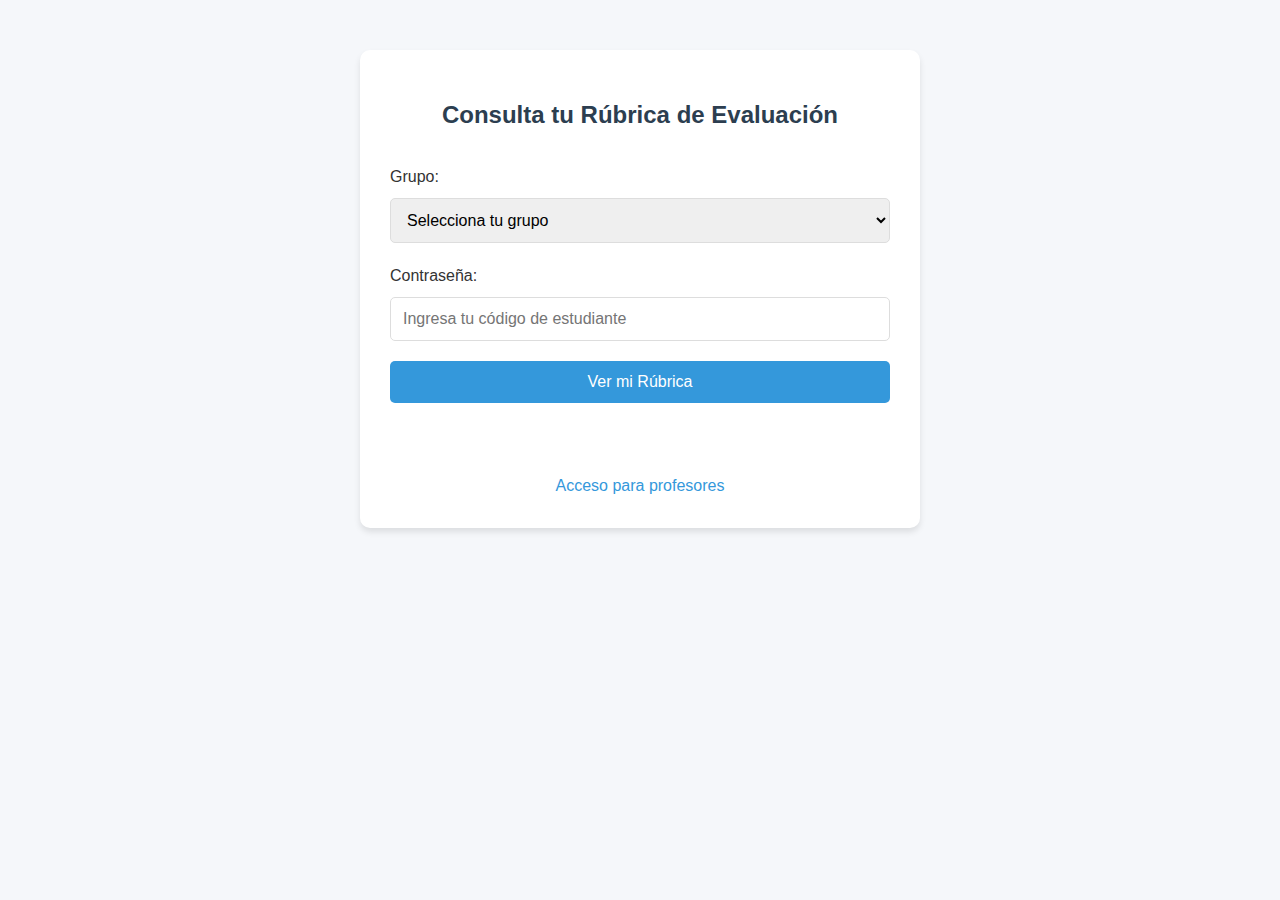
<file: index.html>
<!DOCTYPE html>
<html lang="es">
<head>
  <meta charset="UTF-8">
  <meta name="viewport" content="width=device-width, initial-scale=1.0">
  <title>Consulta de Rúbricas - Lic. Matemáticas</title>
  <link rel="stylesheet" href="styles.css">
</head>
<body>
  <div class="login-container">
    <h1>Consulta tu Rúbrica de Evaluación</h1>
    <form id="loginForm">
      <div class="form-group">
        <label for="grupo">Grupo:</label>
        <select id="grupo" required>
          <option value="">Selecciona tu grupo</option>
          <option value="Grupo1">Grupo 1 - Paula y Julieth</option>
          <option value="Grupo2">Grupo 2 - Estefania y Thalia</option>
          <option value="Grupo3">Grupo 3 - María José y Santiago</option>
          <option value="Grupo4">Grupo 4 - Jhon Jairo y William</option>
          <option value="Grupo5">Grupo 5 - Jeidy y Stip</option>
          <option value="Grupo6">Grupo 6 - Daniel y Nataly</option>
          <option value="Grupo7">Grupo 7 - Laura y Iris</option>
          <option value="Grupo8">Grupo 8 - Ana y Andrés</option>
          <option value="Grupo9">Grupo 9 - Carlos</option>
          <option value="Grupo10">Grupo 10 - Nicole y Jean Paul</option>
        </select>
      </div>
      <div class="form-group">
        <label for="password">Contraseña:</label>
        <input type="password" id="password" required placeholder="Ingresa tu código de estudiante">
      </div>
      <button type="submit">Ver mi Rúbrica</button>
    </form>
    <div id="message" class="message"></div>
    
    <div class="admin-link">
      <a href="profesor/">Acceso para profesores</a>
    </div>
  </div>

  <script src="script.js"></script>
</body>
</html>
</file>
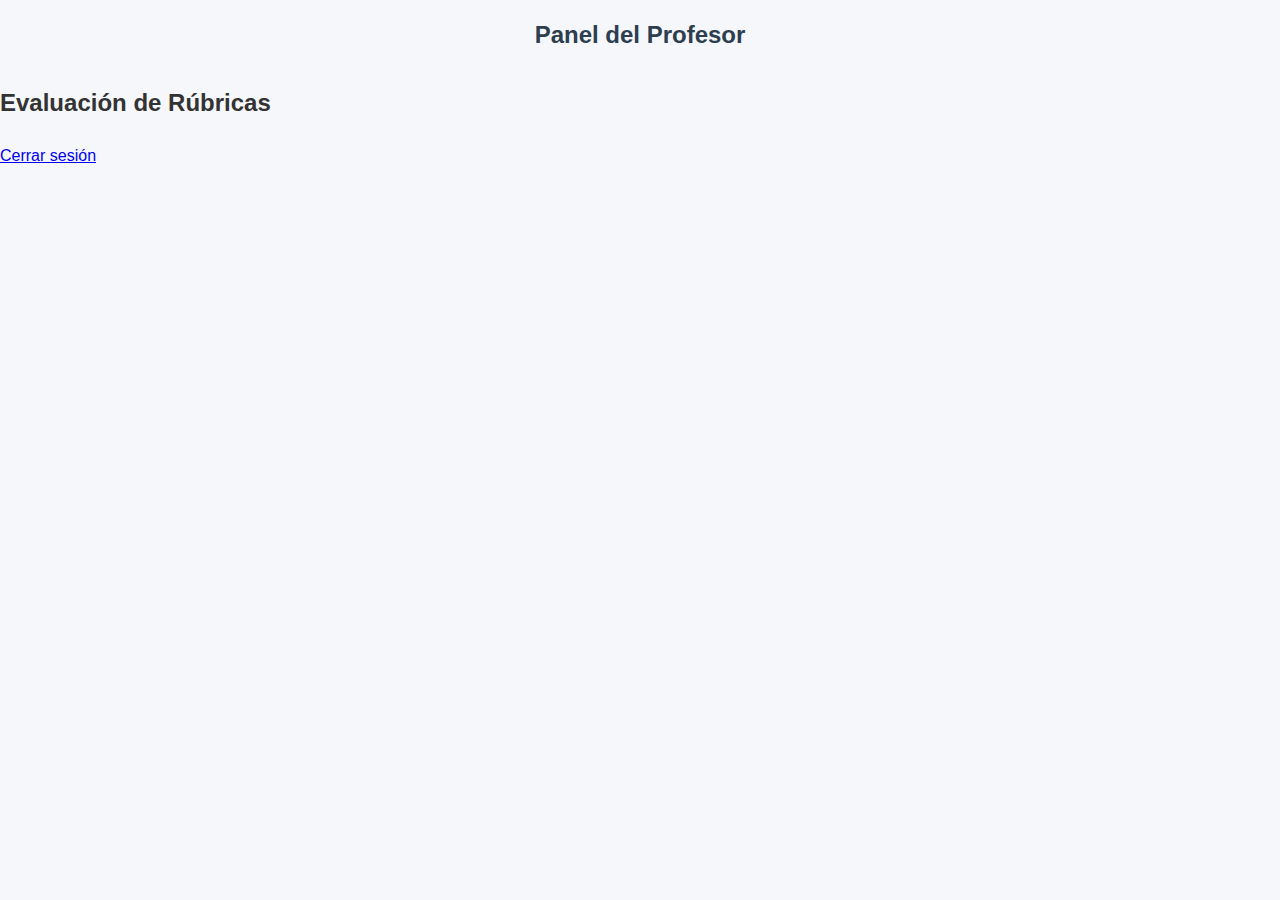
<file: indexpro.html>
<!DOCTYPE html>
<html lang="es">
<head>
  <meta charset="UTF-8">
  <meta name="viewport" content="width=device-width, initial-scale=1.0">
  <title>Panel del Profesor - Rúbricas</title>
  <link rel="stylesheet" href="../styles.css">
  <link rel="stylesheet" href="styles.css">
</head>
<body>
  <div class="profesor-container">
    <h1>Panel del Profesor</h1>
    <h2>Evaluación de Rúbricas</h2>
    
    <div class="tabs" id="tabs"></div>
    <div id="contenedor"></div>
    
    <div class="logout">
      <a href="../index.html">Cerrar sesión</a>
    </div>
  </div>

  <script src="script.js"></script>
</body>
</html>
</file>
<file: styles.css>
body {
  font-family: 'Segoe UI', Tahoma, Geneva, Verdana, sans-serif;
  background-color: #f5f7fa;
  margin: 0;
  padding: 0;
  color: #333;
  line-height: 1.6;
}

.login-container {
  max-width: 500px;
  margin: 50px auto;
  padding: 30px;
  background: white;
  border-radius: 10px;
  box-shadow: 0 4px 6px rgba(0, 0, 0, 0.1);
}

h1 {
  color: #2c3e50;
  text-align: center;
  margin-bottom: 30px;
  font-size: 24px;
}

.form-group {
  margin-bottom: 20px;
}

label {
  display: block;
  margin-bottom: 8px;
  font-weight: 500;
}

select, input {
  width: 100%;
  padding: 12px;
  border: 1px solid #ddd;
  border-radius: 5px;
  font-size: 16px;
  box-sizing: border-box;
}

button {
  width: 100%;
  padding: 12px;
  background-color: #3498db;
  color: white;
  border: none;
  border-radius: 5px;
  font-size: 16px;
  cursor: pointer;
  transition: background-color 0.3s;
}

button:hover {
  background-color: #2980b9;
}

.message {
  margin-top: 20px;
  padding: 10px;
  border-radius: 5px;
  text-align: center;
}

.error {
  background-color: #f8d7da;
  color: #721c24;
}

.success {
  background-color: #d4edda;
  color: #155724;
}

.admin-link {
  margin-top: 30px;
  text-align: center;
}

.admin-link a {
  color: #3498db;
  text-decoration: none;
}

.admin-link a:hover {
  text-decoration: underline;
}

/* Estilos para la vista de rúbrica */
.rubrica-container {
  max-width: 1000px;
  margin: 30px auto;
  padding: 20px;
  background: white;
  border-radius: 10px;
  box-shadow: 0 4px 6px rgba(0, 0, 0, 0.1);
}

.rubrica-title {
  text-align: center;
  color: #2c3e50;
  margin-bottom: 30px;
}

table {
  width: 100%;
  border-collapse: collapse;
  margin-bottom: 30px;
}

th, td {
  border: 1px solid #ddd;
  padding: 12px;
  text-align: left;
}

th {
  background-color: #3498db;
  color: white;
}

tr:nth-child(even) {
  background-color: #f8f9fa;
}

.criterio {
  font-weight: 500;
}

.excelente {
  background-color: #d4edda;
}

.satisfactorio {
  background-color: #fff3cd;
}

.insuficiente {
  background-color: #f8d7da;
}

.resultado-final {
  margin-top: 20px;
  padding: 15px;
  background-color: #f8f9fa;
  border-left: 4px solid #3498db;
  font-weight: 500;
}

@media (max-width: 768px) {
  .login-container, .rubrica-container {
    margin: 20px;
    padding: 15px;
  }
  
  th, td {
    padding: 8px;
    font-size: 14px;
  }
}
/* Agregar al final del archivo styles.css */
.rubrica-info {
  background-color: #f8f9fa;
  padding: 15px;
  border-radius: 5px;
  margin-bottom: 20px;
  border-left: 4px solid #3498db;
}

.rubrica-info p {
  margin: 5px 0;
}

/* Estilos para los niveles de evaluación */
.excelente {
  background-color: #d4edda;
  color: #155724;
  font-weight: 500;
}

.satisfactorio {
  background-color: #fff3cd;
  color: #856404;
  font-weight: 500;
}

.insuficiente {
  background-color: #f8d7da;
  color: #721c24;
  font-weight: 500;
}

/* Mejorar la tabla */
table {
  table-layout: fixed;
}

table td, table th {
  word-wrap: break-word;
}

.criterio {
  font-weight: 600;
  color: #2c3e50;
}
</file>
